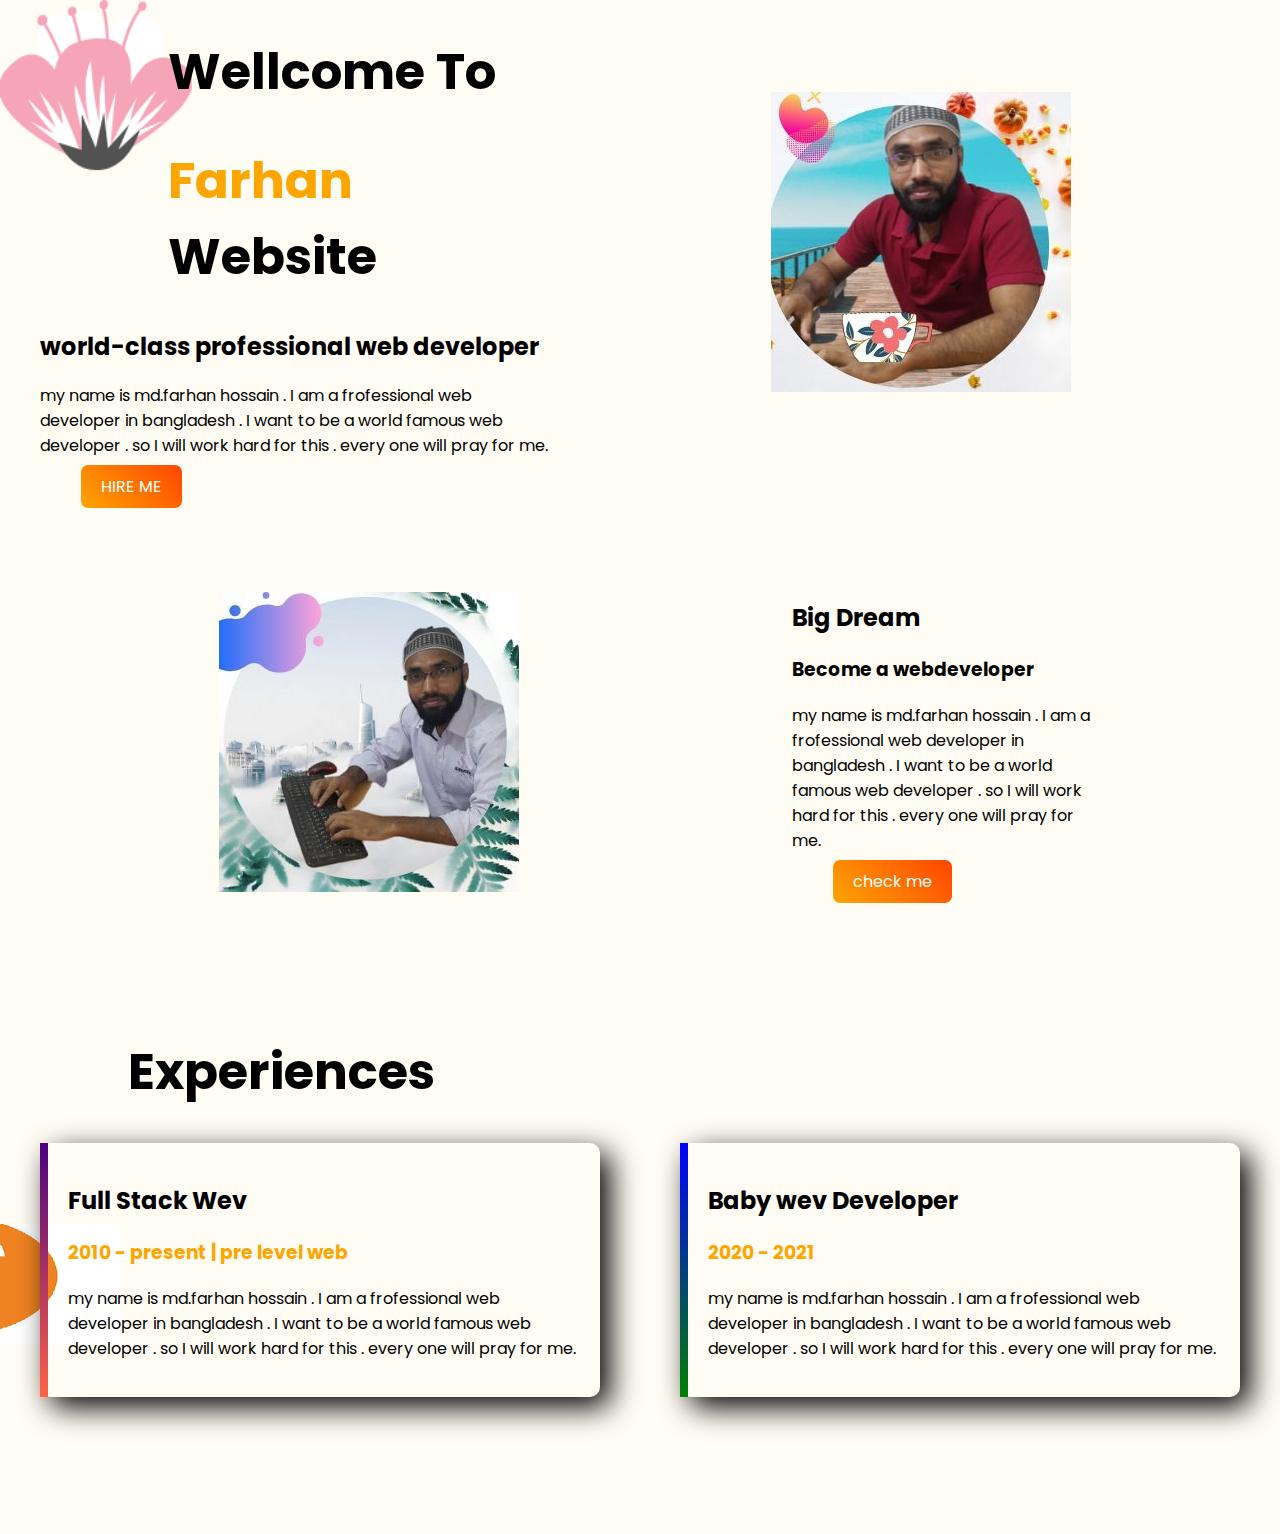
<file: index.html>
<!DOCTYPE html>
<html lang="en">
<head>
    <meta charset="UTF-8">
    <meta name="viewport" content="width=device-width, initial-scale=1.0">
    <title>Farhan Website</title>
    <link href="https://fonts.googleapis.com/css2?family=Poppins:wght@600&display=swap" rel="stylesheet"> 
    <link rel="stylesheet" href="style.css">
</head>
<body> 
    <section  class="web-background">
        <div class="div-first">
            <h1>Wellcome To</h1>
           <h1><span class="orange-highlight">Farhan</span> Website</h1>
           <h2>world-class professional web developer</h2>
           <p>my name is md.farhan hossain . I am a frofessional web developer in bangladesh . I want
            to be a world famous web developer . so I will work hard for this . every one will pray for me.
           </p>
           <a class="button" href="https://www.linkedin.com/in/md-farhan-hossain-8a40a11aa/">HIRE ME</a>
        </div>
        <div class="div-first">
            <img src="picture/n1.jpg" alt="">
        </div>
    </section>
    <section class="last-section">
            <div class="div-first" >
                <img src="picture/n2.jpg" alt="">
            </div>  
        <div class="div-first">
           <div class="big"> <h2>Big Dream</h2>
            <h3>Become a webdeveloper</h3>
            <p>my name is md.farhan hossain . I am a frofessional web developer in bangladesh . I want
                to be a world famous web developer . so I will work hard for this . every one will pray for me.</p>
            <a class="button" href="https://www.linkedin.com/in/md-farhan-hossain-8a40a11aa/" href="">check me</a>
            </div>
            </div>
      </section>
      <section class="experience">
          <h1> Experiences</h1>
          <div id="border1" class="div-first box">
              <h2> Full Stack Wev</h2>
              <h3 class="orange-highlight">2010 - present | pre level web</h3>
              <p>my name is md.farhan hossain . I am a frofessional web developer in bangladesh . I want
                to be a world famous web developer . so I will work hard for this . every one will pray for me.</p>
          </div>
          <div id="border2" class="div-first box" >
              <h2>Baby wev Developer</h2>
              <h3 class="orange-highlight">2020 - 2021</h3>
              <p>my name is md.farhan hossain . I am a frofessional web developer in bangladesh . I want
                to be a world famous web developer . so I will work hard for this . every one will pray for me.</p>
          </div>
      </section>


</body>
</html>
</file>
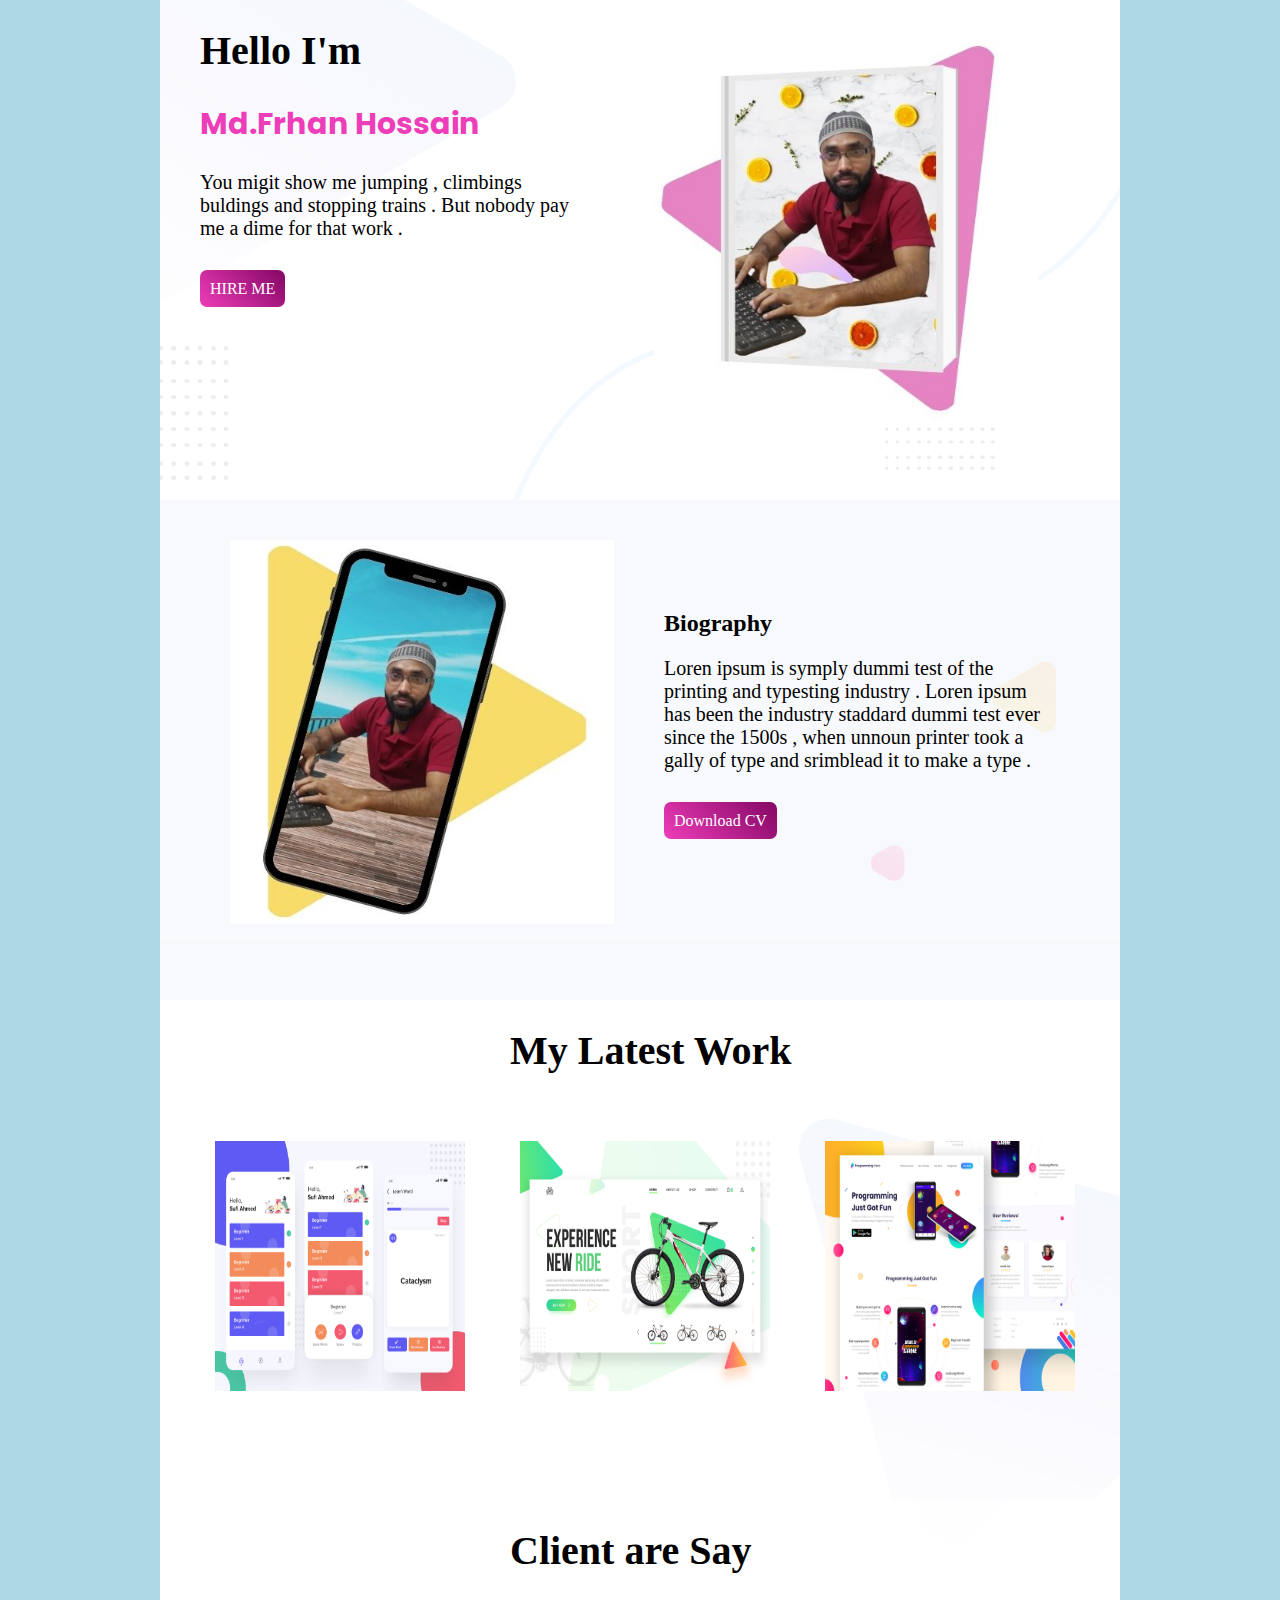
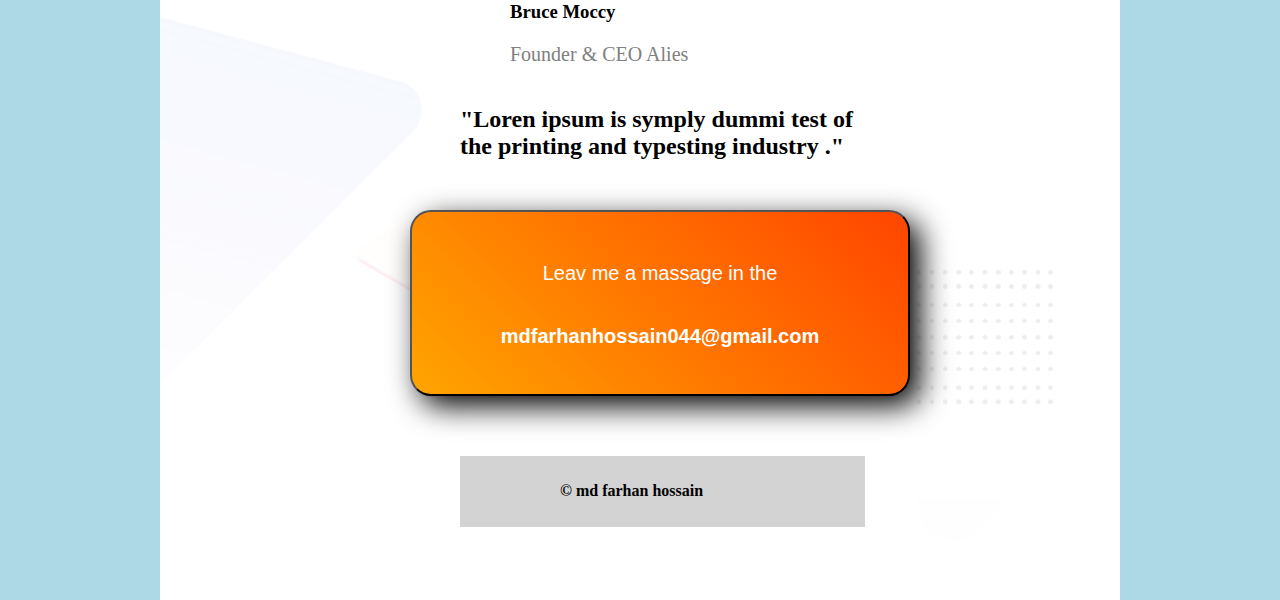
<file: my website/index.html>
<!DOCTYPE html>
<html lang="en">
<head>
    <meta charset="UTF-8">
    <meta name="viewport" content="width=device-width, initial-scale=1.0">
    <link href="https://fonts.googleapis.com/css2?family=Poppins:wght@600&display=swap" rel="stylesheet"> 
    <link rel="stylesheet" href="style.css" type="text/css"/>
    <title>Md.Farhan Hossain</title>
</head>
<body>
    <section class="sec1">
        <div class="intro">
            <h1>Hello I'm</h1>
            <h2 class="name">Md.Frhan Hossain</h2>
            <p>You migit show me jumping , climbings buldings and stopping trains . But nobody pay me a dime for that work .</p>
            <a class="button" href="https://www.linkedin.com/in/md-farhan-hossain-8a40a11aa/">HIRE ME</a>

        </div>
        <div class="intro">
            <img src="pic/t.jpg" alt="">
        </div>
    </section>
    <section class="sec2">
        <div class="intro">
            <img src="pic/t2.jpg" alt="">
        </div>
        <div id="biop" class="intro ">
            <h2>Biography</h2>
            <p>Loren ipsum is symply dummi test of the printing and typesting industry . 
                Loren ipsum has been  the industry staddard dummi test ever since the 1500s ,
                when unnoun printer took a gally of type and srimblead it to make a type .
            </p>
            <a class="button" href="https://www.linkedin.com/in/md-farhan-hossain-8a40a11aa/">Download CV</a>
        </div>
    </section>
    <section class="sec3">
        <div>
            <h1 class="work-header">My Latest Work</h1>
        </div>
        <div id="work-pic">
            <img src="pic/work-1.png" alt="">
            <img src="pic/work-2.jpg" alt="">
            <img src="pic/work-3.jpg" alt="">
        </div>
    </section>
    <section class="sec4">
        <div class="work-header" > <h1> Client are Say</h1></div>
        <div class="work-header" ><h3>Bruce Moccy</h3></div>
        <div id="founder" class="work-header"><p>Founder & CEO Alies</p></div>
        <div class="lorem"><h2>"Loren ipsum is symply dummi test of <br> the printing and typesting industry ."</h2></div>
        <div>
            
            <button class="last-button">
        
            <p class="leav">Leav me a massage in the</p>
            <h2>mdfarhanhossain044@gmail.com</h2>
        
         </button>
         <div class="copy"><h4>&copy;  md farhan hossain</h4></div>
        </div>
    </section>
    
</body>
</html>
</file>
<file: style.css>
body{
    margin: 0 auto;
    font-family: 'Poppins', sans-serif;
    background-image: url("picture/web 2.png");
    background-repeat: no-repeat;
    background-size: cover;
    
}
h1{
    font-size: 50px;
    font-family: 'Poppins', sans-serif;
    
}
.orange-highlight{
    color:orange;
}
.div-first{
    width: 40%;
    margin-left: 40px;
    float: left;

}
img {
    margin-left: 20%;
    padding: 15%;
    margin-top: 15px;
    
    
}

                
section{

    height: 500px;    
}

    

.button{
    text-decoration: none;
    background-image: linear-gradient( 45deg, orange,orangered);
    padding: 10px 20px;
    color: white;
    border-radius: 7px;
    font-style: bold;
    margin-left: 41px;
}
.big{
    margin-top: 100px;
    margin-left: 200px;
    
}
h1{
    margin-left: 128px;
    
    
}
.box{
    box-shadow: 10px 10px 30px black;
    padding: 20px 20px;
    border-radius: 10px;
    margin-right: 40px;
}
.experience{
    background-image: url("picture/ed.png");
    background-repeat: no-repeat;
    background-position: left;
    background-size: 120px 120px;
    
}
#border1{
    border-left: 8px solid ;
    border-image:linear-gradient(indigo ,tomato);
    border-image-slice: 1;
}
#border2{
    border-left: 8px solid ;
    border-image:linear-gradient(blue,green);
    border-image-slice: 1;
}
</file>
<file: my website/style.css>
body{
    margin: 0 auto ;
    padding: 0;
    width: 960px;
    background-color: lightblue;
}
.name{
    color:rgb(238, 61, 185);
    font-family: 'Poppins', sans-serif;
    font-size: 30px;
}
h1{
    font-size: 40px;
}
.button{
    text-decoration: none;
    background-image: linear-gradient( 45deg, rgb(238, 61, 185),rgb(131, 7, 100));
    padding: 10px 10px;
    color: white;
    border-radius: 7px;
    font-style: bold;
    margin-top: 25px;
    
}
p{
    margin-bottom: 40px;
    font-size: 20px;
}
.intro{
    width: 40%;
    margin-left: 40px;
    float: left;
    
}
img{
    width: 100%;
    margin-top: 40px;
    margin-left: 30px;
}
.sec1{
    height: 500px;
    background-image: url(pic/head.png);
    background-size: 100%;
    
}
.sec2{
    height: 500px;
    background-image: url(pic/bio.png);
    background-size: 100%;
    overflow: hidden;
}
#biop{
    margin-left: 80px;
    margin-top: 90px;
}
.work-header{
    margin-left: 350px;
}
.sec3{
    height: 500px;
    background-image: url(pic/work.png);
    background-size: 100%;
    overflow: hidden;
}
#work-pic img{
              height: 250px;
              width: 250px;
              float: left;
              overflow: hidden;
              padding-left: 25px;
}
.sec4{
    height: 700px;
    background-image: url(pic/footer.png);
    background-size: 100%;
    overflow: hidden;
}
#founder{
    color: gray;
}
.lorem{
    margin-left: 300px;
}
.last-button{
    margin-left: 250px;
    padding: 30px 30px;
    background-image: linear-gradient( 45deg, orange,orangered);
    width: 500px;
    color: white;
    margin-top: 30px;
    border-radius: 21px;
    box-shadow: 10px 10px 30px black;
    margin-right: 40px;
}
}
.leav{
    color: indianred;
}
.copy{
    margin-left: 300px;
    margin-top: 60px;
    background-color: lightgray;
    width: 300px;
    padding: 5px 5px;
    padding-left: 100px;
}
</file>
